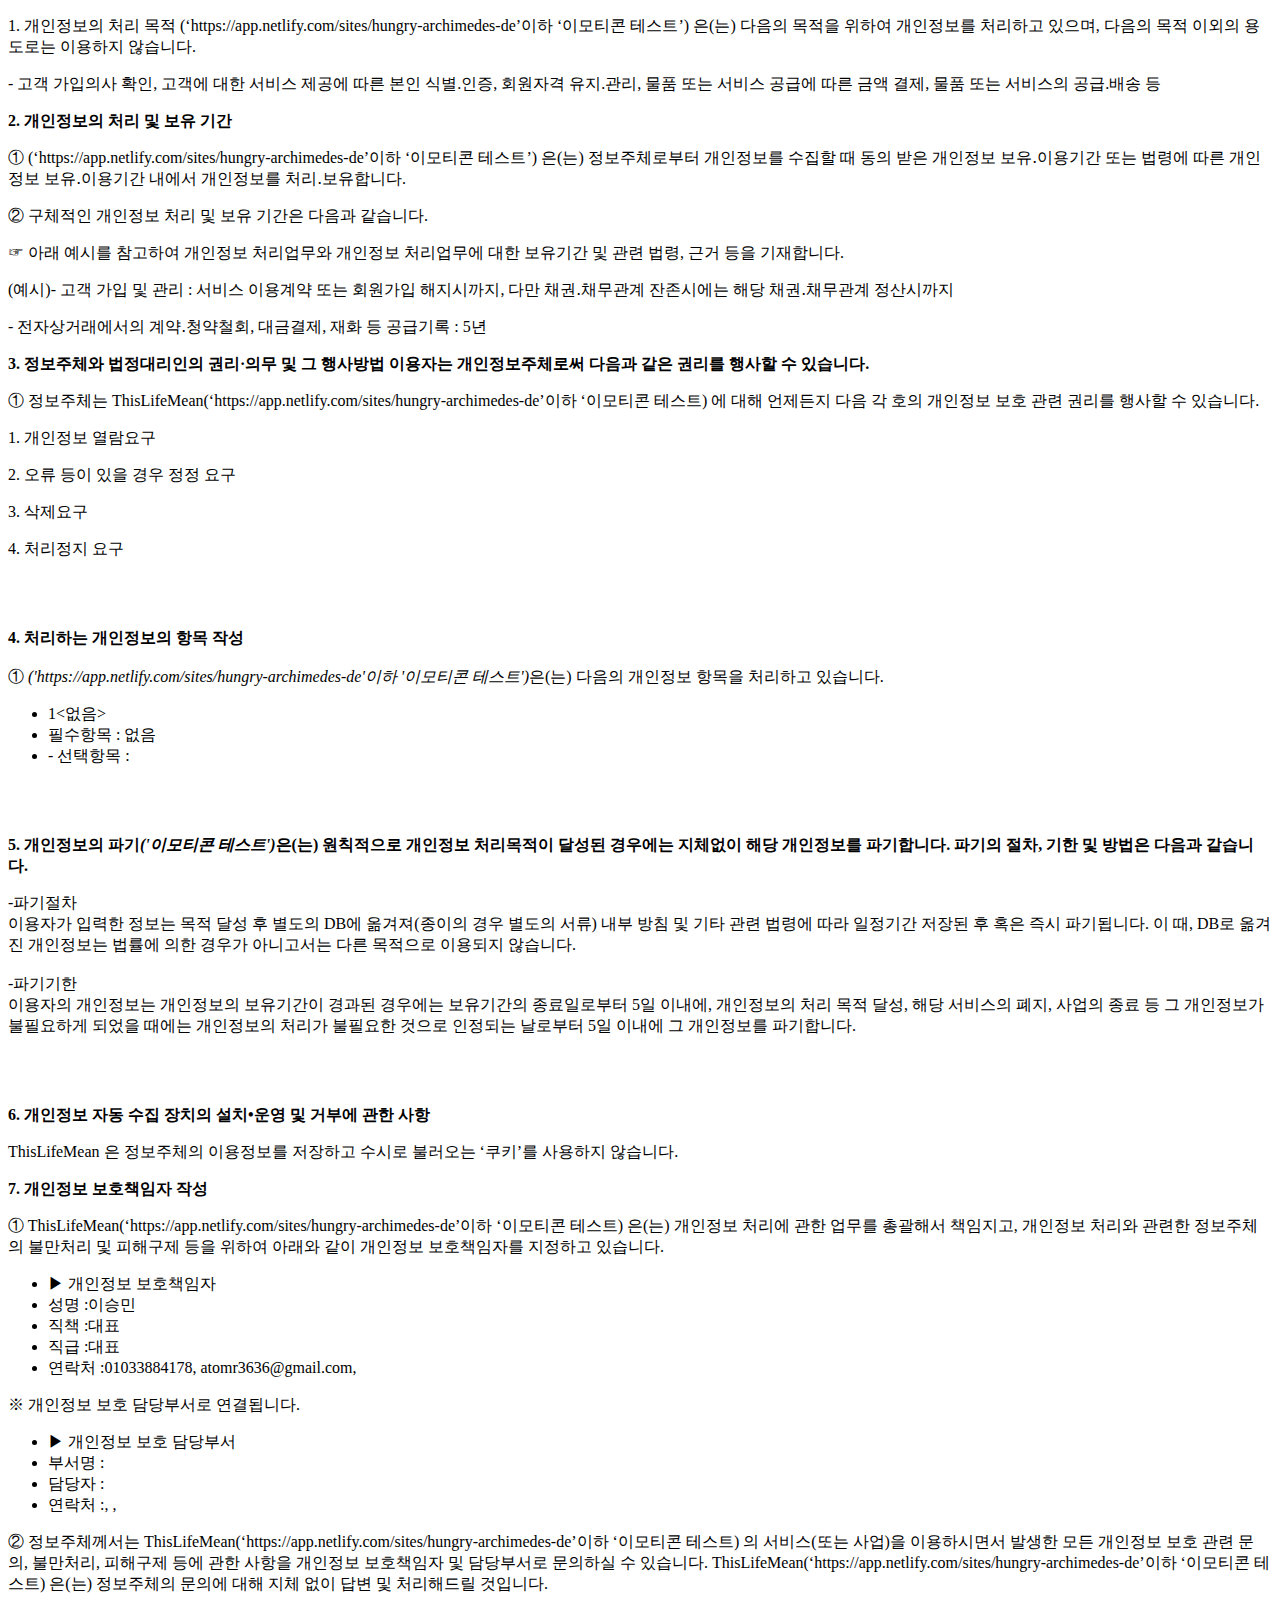
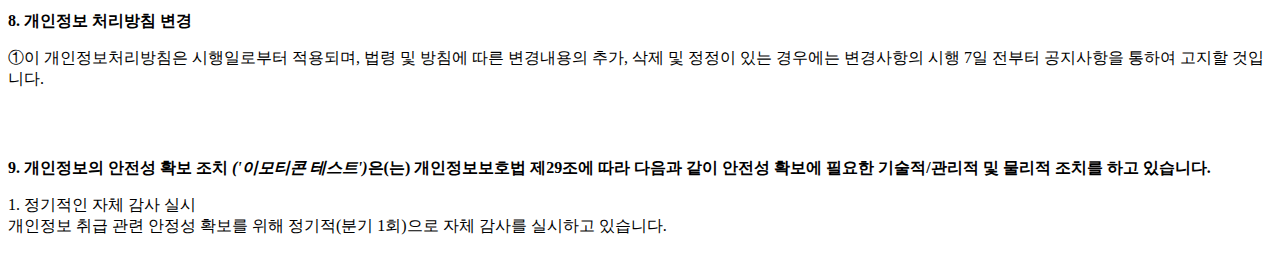
<file: privacy.html>
<!DOCTYPE html PUBLIC "-//W3C//DTD XHTML 1.0 Transitional//EN" "http://www.w3.org/TR/xhtml1/DTD/xhtml1-transitional.dtd">
<html xmlns="http://www.w3.org/1999/xhtml" xml:lang="ko" lang="ko">
<head>
<meta http-equiv="Content-Type" content="text/html; charset=UTF-8">


<title>개인정보처리방침</title>
</head>
<body>
	<p><p class='sub_p mgt10'><span class='colorLightBlue'>1. 개인정보의 처리 목적</span> <ThisLifeMean>(‘https://app.netlify.com/sites/hungry-archimedes-de’이하 ‘이모티콘 테스트’) 은(는) 다음의 목적을 위하여 개인정보를 처리하고 있으며, 다음의 목적 이외의 용도로는 이용하지 않습니다.</p><p class='sub_p'> - 고객 가입의사 확인, 고객에 대한 서비스 제공에 따른 본인 식별.인증, 회원자격 유지.관리, 물품 또는 서비스 공급에 따른 금액 결제, 물품 또는 서비스의 공급.배송 등</p><p class='sub_p mgt30'><strong>2. 개인정보의 처리 및 보유 기간</strong></p><p class='sub_p mgt10'>① <ThisLifeMean>(‘https://app.netlify.com/sites/hungry-archimedes-de’이하 ‘이모티콘 테스트’) 은(는) 정보주체로부터 개인정보를 수집할 때 동의 받은 개인정보 보유․이용기간 또는 법령에 따른 개인정보 보유․이용기간 내에서 개인정보를 처리․보유합니다.</p><p class='sub_p mgt10'>② 구체적인 개인정보 처리 및 보유 기간은 다음과 같습니다.</p><p class='sub_p'>☞ 아래 예시를 참고하여 개인정보 처리업무와  개인정보 처리업무에 대한 보유기간 및 관련 법령, 근거 등을 기재합니다.</p><p class='sub_p'>(예시)- 고객 가입 및 관리 : 서비스 이용계약 또는 회원가입 해지시까지, 다만 채권․채무관계 잔존시에는 해당 채권․채무관계 정산시까지</p><p class='sub_p'>- 전자상거래에서의 계약․청약철회, 대금결제, 재화 등 공급기록 : 5년 </p>

<p class="lh6 bs4"><strong>3. 정보주체와 법정대리인의 권리·의무 및 그 행사방법 이용자는 개인정보주체로써 다음과 같은 권리를 행사할 수 있습니다.</strong></p><p class="ls2">① 정보주체는 ThisLifeMean(‘https://app.netlify.com/sites/hungry-archimedes-de’이하 ‘이모티콘 테스트) 에 대해 언제든지 다음 각 호의 개인정보 보호 관련 권리를 행사할 수 있습니다.</p><p class='sub_p'>1. 개인정보 열람요구</p><p class='sub_p'> 2. 오류 등이 있을 경우 정정 요구</p><p class='sub_p'> 3. 삭제요구</p><p class='sub_p'> 4. 처리정지 요구</p></br></br><p class='lh6 bs4'><strong>4. 처리하는 개인정보의 항목 작성 </strong></br></br> ① <em class="emphasis"><ThisLifeMean>('https://app.netlify.com/sites/hungry-archimedes-de'이하  '이모티콘 테스트')</em>은(는) 다음의 개인정보 항목을 처리하고 있습니다.</p><ul class='list_indent2 mgt10'><li class='tt'>1<없음></li><li>필수항목 : 없음</li><li>- 선택항목 : </li></ul></br></br><p class='lh6 bs4'><strong>5. 개인정보의 파기<em class="emphasis"><ThisLifeMean>('이모티콘 테스트')</em>은(는) 원칙적으로 개인정보 처리목적이 달성된 경우에는 지체없이 해당 개인정보를 파기합니다. 파기의 절차, 기한 및 방법은 다음과 같습니다.</strong></p><p class='ls2'>-파기절차</br>이용자가 입력한 정보는 목적 달성 후 별도의 DB에 옮겨져(종이의 경우 별도의 서류) 내부 방침 및 기타 관련 법령에 따라 일정기간 저장된 후 혹은 즉시 파기됩니다. 이 때, DB로 옮겨진 개인정보는 법률에 의한 경우가 아니고서는 다른 목적으로 이용되지 않습니다.</br></br>-파기기한</br>이용자의 개인정보는 개인정보의 보유기간이 경과된 경우에는 보유기간의 종료일로부터 5일 이내에, 개인정보의 처리 목적 달성, 해당 서비스의 폐지, 사업의 종료 등 그 개인정보가 불필요하게 되었을 때에는 개인정보의 처리가 불필요한 것으로 인정되는 날로부터 5일 이내에 그 개인정보를 파기합니다.</p><p class='sub_p mgt10'></p></br></br><p class="lh6 bs4"><strong>6. 개인정보 자동 수집 장치의 설치•운영 및 거부에 관한 사항</strong></p><p class="ls2">ThisLifeMean 은 정보주체의 이용정보를 저장하고 수시로 불러오는 ‘쿠키’를 사용하지 않습니다.<p class='sub_p mgt30'><strong>7. 개인정보 보호책임자 작성 </strong></p><p class='sub_p mgt10'> ①  <span class='colorLightBlue'>ThisLifeMean(‘https://app.netlify.com/sites/hungry-archimedes-de’이하 ‘이모티콘 테스트)</span> 은(는) 개인정보 처리에 관한 업무를 총괄해서 책임지고, 개인정보 처리와 관련한 정보주체의 불만처리 및 피해구제 등을 위하여 아래와 같이 개인정보 보호책임자를 지정하고 있습니다.</p><ul class='list_indent2 mgt10'><li class='tt'>▶ 개인정보 보호책임자 </li><li>성명 :이승민</li><li>직책 :대표</li><li>직급 :대표</li><li>연락처 :01033884178, atomr3636@gmail.com, </li></ul><p class='sub_p'>※ 개인정보 보호 담당부서로 연결됩니다.<p/> <ul class='list_indent2 mgt10'><li class='tt'>▶ 개인정보 보호 담당부서</li><li>부서명 :</li><li>담당자 :</li><li>연락처 :, , </li></ul><p class='sub_p'>② 정보주체께서는 ThisLifeMean(‘https://app.netlify.com/sites/hungry-archimedes-de’이하 ‘이모티콘 테스트) 의 서비스(또는 사업)을 이용하시면서 발생한 모든 개인정보 보호 관련 문의, 불만처리, 피해구제 등에 관한 사항을 개인정보 보호책임자 및 담당부서로 문의하실 수 있습니다. ThisLifeMean(‘https://app.netlify.com/sites/hungry-archimedes-de’이하 ‘이모티콘 테스트) 은(는) 정보주체의 문의에 대해 지체 없이 답변 및 처리해드릴 것입니다.</p><p class='sub_p mgt30'><strong>8. 개인정보 처리방침 변경 </strong></p><p class='sub_p mgt10'>①이 개인정보처리방침은 시행일로부터 적용되며, 법령 및 방침에 따른 변경내용의 추가, 삭제 및 정정이 있는 경우에는 변경사항의 시행 7일 전부터 공지사항을 통하여 고지할 것입니다.</p></br></br><p class='lh6 bs4'><strong>9. 개인정보의 안전성 확보 조치 <em class="emphasis"><ThisLifeMean>('이모티콘 테스트')</em>은(는) 개인정보보호법 제29조에 따라 다음과 같이 안전성 확보에 필요한 기술적/관리적 및 물리적 조치를 하고 있습니다.</strong></p><p class='sub_p mgt10'>1. 정기적인 자체 감사 실시</br> 개인정보 취급 관련 안정성 확보를 위해 정기적(분기 1회)으로 자체 감사를 실시하고 있습니다.</br></br></p></p>
</body>
</html>
</file>
